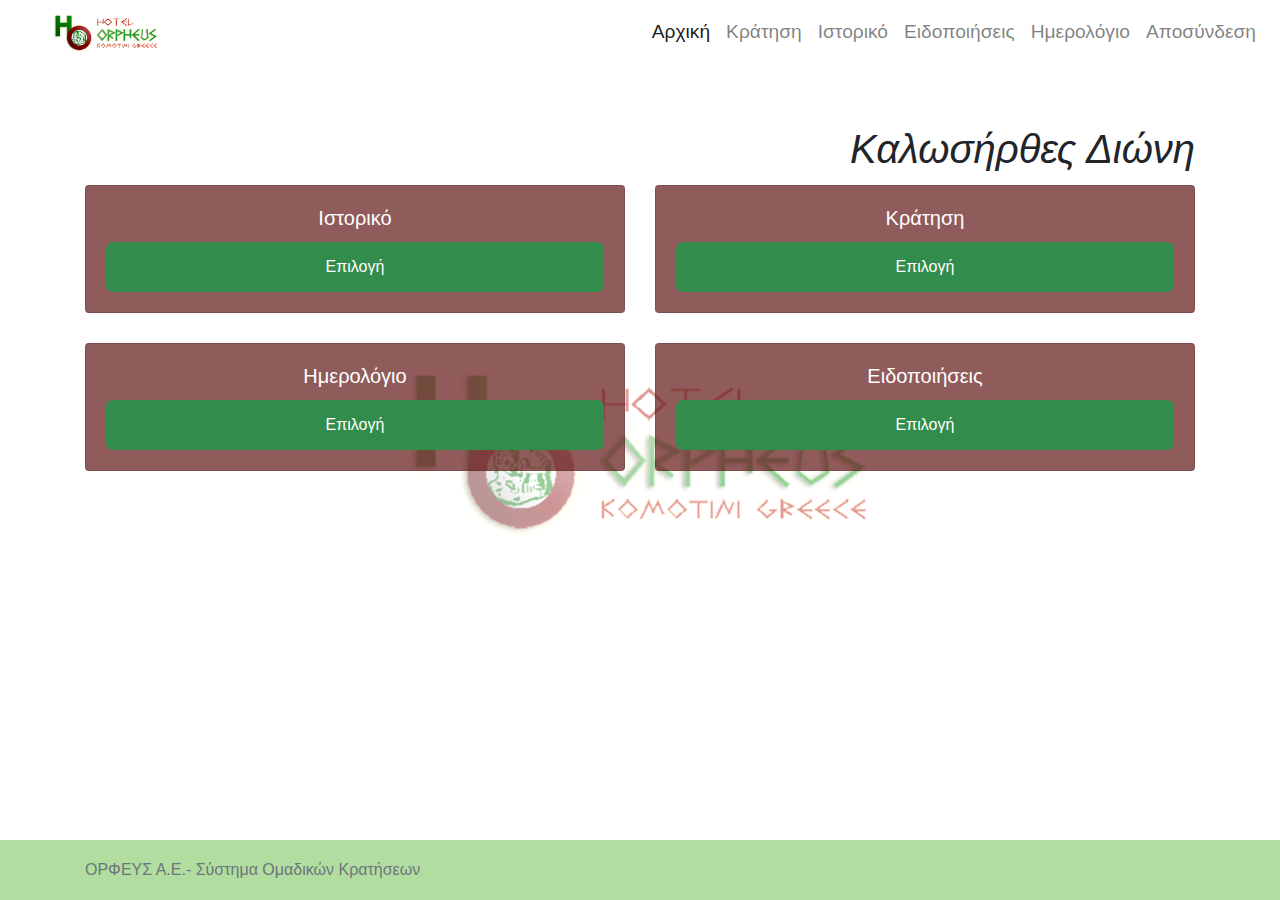
<file: index.html>
<!doctype html>
<html lang="en">

<head>
  <meta charset="utf-8">
  <meta name="viewport" content="width=device-width, initial-scale=1, shrink-to-fit=no">
  <meta name="description" content="">
  <meta name="author" content="">

  <title>Orpheus Group Management</title>
  <!-- Bootstrap 4 -->
  <link rel="stylesheet" href="https://stackpath.bootstrapcdn.com/bootstrap/4.3.1/css/bootstrap.min.css"
    integrity="sha384-ggOyR0iXCbMQv3Xipma34MD+dH/1fQ784/j6cY/iJTQUOhcWr7x9JvoRxT2MZw1T" crossorigin="anonymous">
  <link rel="stylesheet" href="https://use.fontawesome.com/releases/v5.6.3/css/all.css"
    integrity="sha384-UHRtZLI+pbxtHCWp1t77Bi1L4ZtiqrqD80Kn4Z8NTSRyMA2Fd33n5dQ8lWUE00s/" crossorigin="anonymous">
  <link rel="stylesheet" href="css/style.css">
  <link rel="shortcut icon" type="image/png" href="images/favicon.png"/>
</head>

<body class="custom-background">

  <header>
    <!-- Fixed navbar -->
    <nav class="navbar navbar-expand-md navbar-light">
      <a class="navbar-brand" href="index.html"><img class="logo" src="images/rsz_logo1.png" alt="logo"></a>
      <button class="navbar-toggler" type="button" data-toggle="collapse" data-target="#navbarCollapse"
        aria-controls="navbarCollapse" aria-expanded="false" aria-label="Toggle navigation">
        <span class="navbar-toggler-icon"></span>
    </button>
      <div class="collapse navbar-collapse" id="navbarCollapse">
        <ul class="navbar-nav ml-auto custom-nav">
          <li class="nav-item active">
            <a class="nav-link" href="index.html">Αρχική<span class="sr-only">(current)</span></a>
          </li>
          <li class="nav-item">
            <a class="nav-link" href="group.html">Κράτηση</a>
          </li>
          <li class="nav-item">
            <a class="nav-link" href="istoriko.html">Ιστορικό</a>
          </li>
          <li class="nav-item">
            <a class="nav-link" href="#">Ειδοποιήσεις</a>
          </li>
          <li class="nav-item">
            <a class="nav-link" href="#">Ημερολόγιο</a>
          </li>
          <li class="nav-item">
            <a class="nav-link logout" href="#"><i class="fas fa-sign-out-alt"></i> Αποσύνδεση</a>
          </li>
        </ul>
      </div>
    </nav>
  </header>

  <!-- Begin page content -->
  <main class="container">
    <div class="d-flex flex-row-reverse mb-1">
      <h1><em>Καλωσήρθες Διώνη</em></h1>
    </div>
    <div class="row cards">
      <div class="col-sm-6">
        <div class="card w-70 h-100 card-background text-center">
          <div class="card-body">
            <h5 class="card-title">Ιστορικό</h5>
            <i style="margin-bottom: 10px;" class="far fa-clock fa-5x card-img"></i>
            <button style="width: 100%" class="my-button" onclick="location.href='istoriko.html'">Επιλογή</button>
          </div>
        </div>
      </div>
      <div class="col-sm-6">
        <div class="card w-70 h-100 card-background text-center">
          <div class="card-body">
            <h5 class="card-title">Κράτηση</h5>
            <i style="margin-bottom: 10px;" class="far fa-file-alt fa-5x card-img"></i>
            <button style="width: 100%" class="my-button" onclick="location.href='group.html'">Επιλογή</button>
          </div>
        </div>
      </div>
    </div>
    <div class="row cards">
      <div class="col-sm-6">
        <div class="card w-70 h-100 card-background text-center">
          <div class="card-body">
            <h5 class="card-title">Ημερολόγιο</h5>
            <i style="margin-bottom: 10px;" class="far fa-calendar-alt fa-5x card-img"></i>
            <button style="width: 100%" class="my-button">Επιλογή</button>
          </div>
        </div>
      </div>
      <div class="col-sm-6">
        <div class="card w-70 h-100 card-background text-center">
          <div class="card-body">
            <h5 class="card-title">Ειδοποιήσεις</h5>
            <i style="margin-bottom: 10px;" class="far fa-bell fa-5x card-img"></i>
            <button style="width: 100%" class="my-button">Επιλογή</button>
          </div>
        </div>
      </div>
    </div>
  </main>

  <footer class="footer">
    <div class="container">
      <span class="text-muted">ΟΡΦΕΥΣ Α.Ε.- Σύστημα Ομαδικών Κρατήσεων</span>
    </div>
  </footer>

  <script src="https://code.jquery.com/jquery-3.3.1.slim.min.js"
    integrity="sha384-q8i/X+965DzO0rT7abK41JStQIAqVgRVzpbzo5smXKp4YfRvH+8abtTE1Pi6jizo"
    crossorigin="anonymous"></script>
  <script src="https://cdnjs.cloudflare.com/ajax/libs/popper.js/1.14.7/umd/popper.min.js"
    integrity="sha384-UO2eT0CpHqdSJQ6hJty5KVphtPhzWj9WO1clHTMGa3JDZwrnQq4sF86dIHNDz0W1"
    crossorigin="anonymous"></script>
  <script src="https://stackpath.bootstrapcdn.com/bootstrap/4.3.1/js/bootstrap.min.js"
    integrity="sha384-JjSmVgyd0p3pXB1rRibZUAYoIIy6OrQ6VrjIEaFf/nJGzIxFDsf4x0xIM+B07jRM"
    crossorigin="anonymous"></script>
</body>

</html>
</file>
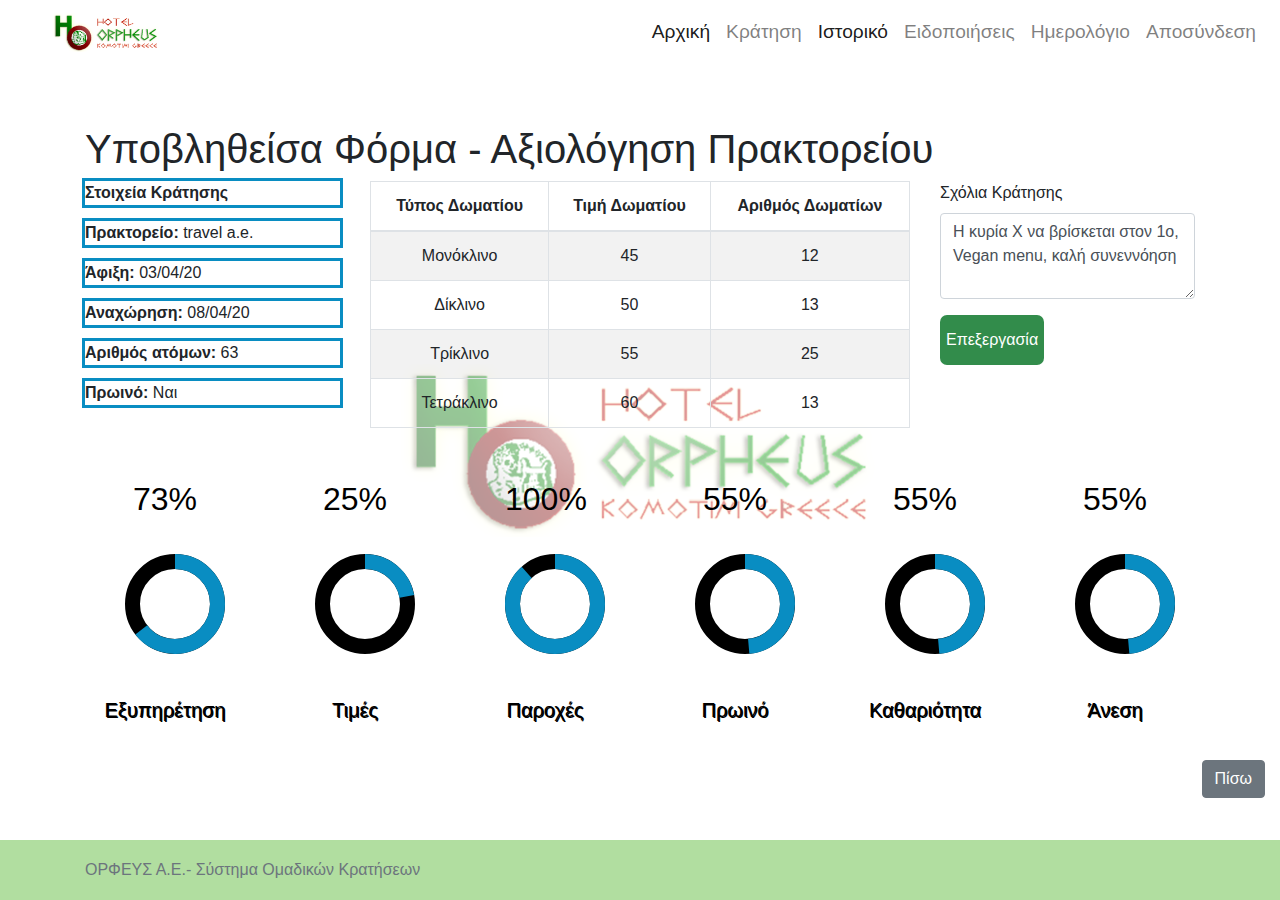
<file: forma.html>
<!DOCTYPE html>
<html lang="en">

<head>
  <meta charset="UTF-8">
  <meta name="viewport" content="width=device-width, initial-scale=1.0">
  <meta name="description" content="">
  <meta name="author" content="">
  <title>Orpheus Group Management</title>

  <!-- Bootstrap 4 -->
  <link rel="stylesheet" href="https://stackpath.bootstrapcdn.com/bootstrap/4.3.1/css/bootstrap.min.css" 
    integrity="sha384-ggOyR0iXCbMQv3Xipma34MD+dH/1fQ784/j6cY/iJTQUOhcWr7x9JvoRxT2MZw1T" crossorigin="anonymous">
  <link rel="stylesheet" href="https://use.fontawesome.com/releases/v5.6.3/css/all.css"
    integrity="sha384-UHRtZLI+pbxtHCWp1t77Bi1L4ZtiqrqD80Kn4Z8NTSRyMA2Fd33n5dQ8lWUE00s/" crossorigin="anonymous">
  <link rel="stylesheet" href="css/style.css">
  <link rel="stylesheet" href="https://formden.com/static/cdn/bootstrap-iso.css">
  <link rel="shortcut icon" type="image/png" href="images/favicon.png" />
  <link rel="stylesheet" type="text/css" href="css/forma.css">
  <style>
    p {
      outline-color: rgb(9, 141, 194);
    }

    .solid {
      outline-color: rgb(9, 141, 194);
      outline-style: solid;
    }
  </style>
</head>

<body class="custom-background">
  <header>
    <!-- Fixed navbar -->
    <nav class="navbar navbar-expand-md navbar-light">
      <a class="navbar-brand" href="index.html"><img class="logo" src="images/rsz_logo1.png" alt="logo"></a>
      <button class="navbar-toggler" type="button" data-toggle="collapse" data-target="#navbarCollapse"
        aria-controls="navbarCollapse" aria-expanded="false" aria-label="Toggle navigation">
        <span class="navbar-toggler-icon"></span>
      </button>
      <div class="collapse navbar-collapse" id="navbarCollapse">
        <ul class="navbar-nav ml-auto custom-nav">
          <li class="nav-item active">
            <a class="nav-link" href="index.html">Αρχική</a>
          </li>
          <li class="nav-item">
            <a class="nav-link" href="group.html">Κράτηση</a>
          </li>
          <li class="nav-item active">
            <a class="nav-link" href="istoriko.html">Ιστορικό<span class="sr-only">(current)</span></a>
          </li>
          <li class="nav-item">
            <a class="nav-link" href="#">Ειδοποιήσεις</a>
          </li>
          <li class="nav-item">
            <a class="nav-link" href="#">Ημερολόγιο</a>
          </li>
          <li class="nav-item">
            <a class="nav-link logout" href="#"><i class="fas fa-sign-out-alt"></i> Αποσύνδεση</a>
          </li>
        </ul>
      </div>
    </nav>
  </header>
  <!-- Begin page content -->
  <div class="container">
    <div class="page-header">
      <h1>Υποβληθείσα Φόρμα - Αξιολόγηση Πρακτορείου</h1>
    </div>
    <div class="row">
      <div class="col-md-3">
        <p class="solid"><b> Στοιχεία Κράτησης</b></p>
        <p class="solid"><b> Πρακτορείο: </b> travel a.e.</p>
        <p class="solid"><b> Άφιξη: </b> 03/04/20</p>
        <p class="solid"><b>Αναχώρηση: </b>08/04/20</p>
        <p class="solid"><b>Αριθμός ατόμων: </b> 63</p>
        <p class="solid"><b>Πρωινό:</b> Ναι</p>
      </div>
      <div class="col-md-6">
        <div class="table-responsive table-striped">
          <table class="table table-hover table-striped table-bordered" style="text-align: center;">
            <thead>
              <tr>
                <th scope="col">Τύπος Δωματίου</th>
                <th scope="col">Τιμή Δωματίου</th>
                <th scope="col">Αριθμός Δωματίων</th>
              </tr>
            </thead>
            <tbody>
              <tr>
                <td>Μονόκλινο</td>
                <td>
                  45
                </td>
                <td>12</td>
              </tr>
              <tr>
                <td>Δίκλινο</td>
                <td>50</td>
                <td>13</td>
              </tr>
              <tr>
                <td>Τρίκλινο</td>
                <td>55</td>
                <td>25</td>
              </tr>
              <tr>
                <td>Τετράκλινο</td>
                <td>60</td>
                <td>13</td>
              </tr>
            </tbody>
          </table>
        </div>
      </div>
      <div class="col-md-3">
        <form>
          <div class="form-group">
            <label for="comments">Σχόλια Κράτησης</label>
            <textarea class="form-control" id="comments" rows="3">H κυρία Χ να βρίσκεται στον 1ο, Vegan menu, καλή συνεννόηση</textarea>
          </div>
          <button class="my-button" type="submit">Επεξεργασία</button>
        </form>
      </div>

    </div>
    <div class="row text-center">
      <div class="box col-md-2 col-xs-6">
        <div class="chart" data-percent="73">73%</div>
        <h5>Εξυπηρέτηση</h5>
      </div>
      <div class="box col-md-2 col-xs-6">
        <div class="chart" data-percent="25">25% </div>
        <h5>Τιμές</h5>
      </div>
      <div class="box col-md-2 col-xs-6">
        <div class="chart" data-percent="100">100%</div>
        <h5>Παροχές</h5>
      </div>
      <div class="box col-md-2 col-xs-6">
        <div class="chart" data-percent="55">55%</div>
        <h5>Πρωινό</h5>
      </div>
      <div class="box col-md-2 col-xs-6">
        <div class="chart" data-percent="55">55%</div>
        <h5>Καθαριότητα</h5>
      </div>
      <div class="box col-md-2 col-xs-6">
        <div class="chart" data-percent="55">55%</div>
        <h5>Άνεση</h5>
      </div>
    </div>

  </div>
  <div class="row d-flex flex-row-reverse">
    <button class="btn btn-secondary" style="margin: 30px;" onclick="location.href='istoriko.html'">Πίσω</button>
  </div>
  <footer class="footer">
    <div class="container">
      <span class="text-muted">ΟΡΦΕΥΣ Α.Ε.- Σύστημα Ομαδικών Κρατήσεων</span>
    </div>
  </footer>
  <script src="https://code.jquery.com/jquery-3.5.0.js"></script>
  <script src="https://code.jquery.com/jquery-3.3.1.slim.min.js"
    integrity="sha384-q8i/X+965DzO0rT7abK41JStQIAqVgRVzpbzo5smXKp4YfRvH+8abtTE1Pi6jizo"
    crossorigin="anonymous"></script>
  <script src="js/jquery.easypiechart.js"></script>
  <script src="https://cdnjs.cloudflare.com/ajax/libs/popper.js/1.14.7/umd/popper.min.js"
    integrity="sha384-UO2eT0CpHqdSJQ6hJty5KVphtPhzWj9WO1clHTMGa3JDZwrnQq4sF86dIHNDz0W1"
    crossorigin="anonymous"></script>
  <script src="https://stackpath.bootstrapcdn.com/bootstrap/4.3.1/js/bootstrap.min.js"
    integrity="sha384-JjSmVgyd0p3pXB1rRibZUAYoIIy6OrQ6VrjIEaFf/nJGzIxFDsf4x0xIM+B07jRM"
    crossorigin="anonymous"></script>
  <script>
    $(document).ready(
      function () {
        $('.chart').easyPieChart({
          size: 100,
          barColor: 'rgb(9, 141, 194)',
          scaleColor: false,
          lineWidth: 15,
          trackColor: '#000000',
          lineCap: 'circle',
          animate: 1000
        });
      }
    )
  </script>
</body>

</html>
</file>
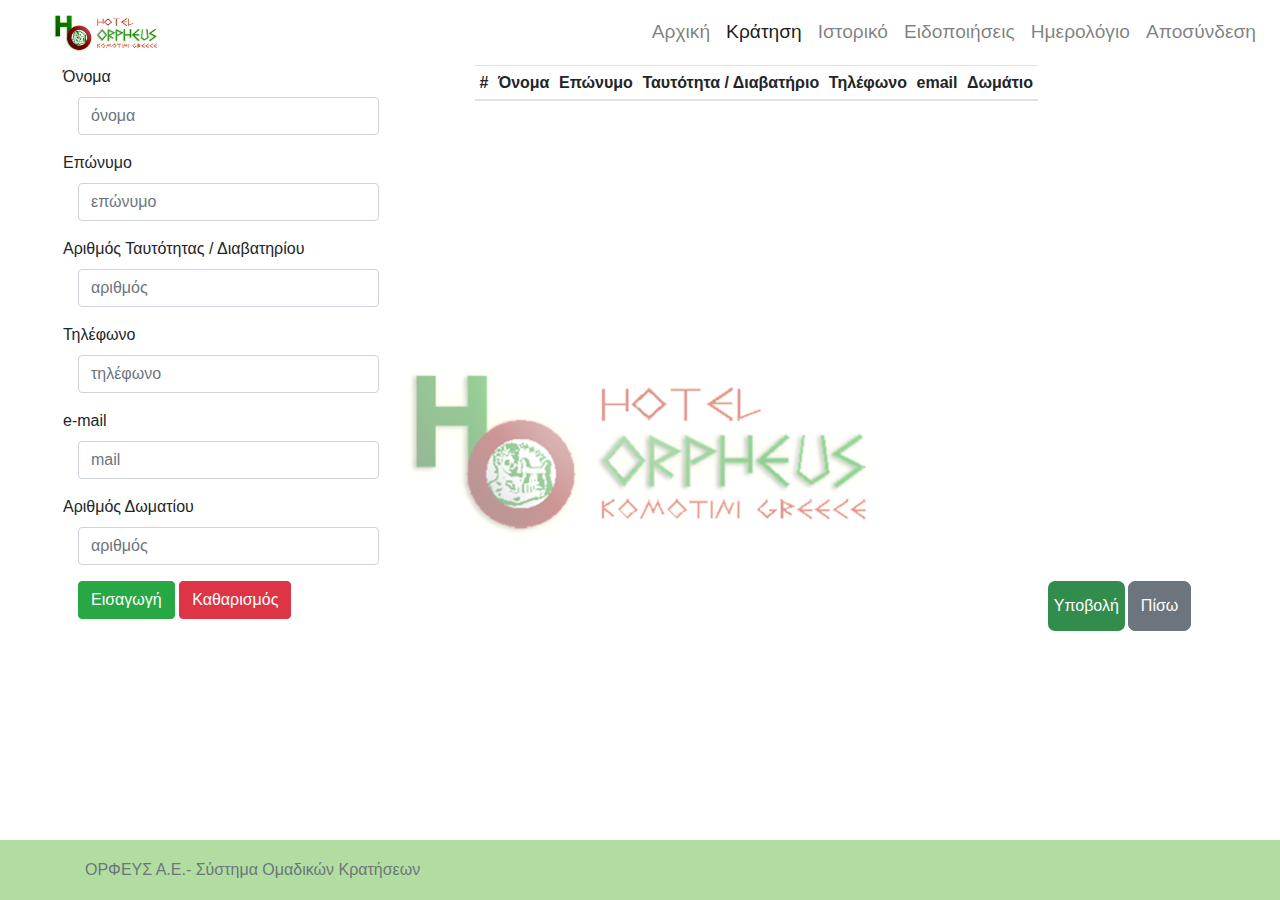
<file: group-members.html>
<!doctype html>
<html lang="en">

<head>
    <meta charset="utf-8">
    <meta name="viewport" content="width=device-width, initial-scale=1, shrink-to-fit=no">
    <meta name="description" content="">
    <meta name="author" content="">

    <title>Orpheus Group Management</title>
    <!-- Bootstrap 4 -->
    <link rel="stylesheet" href="https://stackpath.bootstrapcdn.com/bootstrap/4.3.1/css/bootstrap.min.css"
        integrity="sha384-ggOyR0iXCbMQv3Xipma34MD+dH/1fQ784/j6cY/iJTQUOhcWr7x9JvoRxT2MZw1T" crossorigin="anonymous">
    <link rel="stylesheet" href="https://use.fontawesome.com/releases/v5.6.3/css/all.css"
        integrity="sha384-UHRtZLI+pbxtHCWp1t77Bi1L4ZtiqrqD80Kn4Z8NTSRyMA2Fd33n5dQ8lWUE00s/" crossorigin="anonymous">
    <link rel="stylesheet" href="css/style.css">
    <link rel="shortcut icon" type="image/png" href="images/favicon.png" />
</head>

<body class="custom-background">

    <header>
        <!-- Fixed navbar -->
        <nav class="navbar navbar-expand-md navbar-light">
            <a class="navbar-brand" href="index.html"><img class="logo" src="images/rsz_logo1.png" alt="logo"></a>
            <button class="navbar-toggler" type="button" data-toggle="collapse" data-target="#navbarCollapse"
                aria-controls="navbarCollapse" aria-expanded="false" aria-label="Toggle navigation">
                <span class="navbar-toggler-icon"></span>
            </button>
            <div class="collapse navbar-collapse" id="navbarCollapse">
                <ul class="navbar-nav ml-auto custom-nav">
                    <li class="nav-item">
                        <a class="nav-link" href="index.html">Αρχική</a>
                    </li>
                    <li class="nav-item active">
                        <a class="nav-link" href="group.html">Κράτηση<span class="sr-only">(current)</span></a>
                    </li>
                    <li class="nav-item">
                        <a class="nav-link" href="istoriko.html">Ιστορικό</a>
                    </li>
                    <li class="nav-item">
                        <a class="nav-link" href="#">Ειδοποιήσεις</a>
                    </li>
                    <li class="nav-item">
                        <a class="nav-link" href="#">Ημερολόγιο</a>
                    </li>
                    <li class="nav-item">
                        <a class="nav-link logout" href="#"><i class="fas fa-sign-out-alt"></i> Αποσύνδεση</a>
                    </li>
                </ul>
            </div>
        </nav>
    </header>
    <!-- Begin page content -->
    <main class="container-fluid">
        <div class="row">
            <!-- Form -->
            <div id="myform" class="col-sm-12 col-lg-4 ml-5">
                <form action="submit.php" method="POST" class="form-horizontal">
                    <div class="form-group">
                        <label for="name" class="control-label">Όνομα </label>
                        <div class="col-sm-10">
                            <input type="text" id="name" name="cust_name" class="form-control" placeholder="όνομα"
                                required>
                        </div>
                    </div>
                    <div class="form-group">
                        <label for="sname" class="control-label">Επώνυμο</label>
                        <div class="col-sm-10">
                            <input type="text" id="sname" name="cust_sname" class="form-control" placeholder="επώνυμο"
                                required>
                        </div>
                    </div>
                    <div class="form-group">
                        <label for="idnumber" class="control-label">Αριθμός Ταυτότητας / Διαβατηρίου</label>
                        <div class="col-sm-10">
                            <input type="text" id="idnumber" name="cust_id" class="form-control" placeholder="αριθμός">
                        </div>
                    </div>
                    <div class="form-group">
                        <label for="telephone" class="control-label">Τηλέφωνο</label>
                        <div class="col-sm-10">
                            <input type="tel" id="telephone" name="cust_tel" class="form-control"
                                placeholder="τηλέφωνο">
                        </div>
                    </div>
                    <div class="form-group">
                        <label for="email" class="control-label">e-mail</label>
                        <div class="col-sm-10">
                            <input type="tel" id="email" name="cust_mail" class="form-control" placeholder="mail">
                        </div>
                    </div>
                    <div class="form-group">
                        <label for="room" class="control-label">Αριθμός Δωματίου</label>
                        <div class="col-sm-10">
                            <input type="number" id="room" name="cust_room" min="101" max="709" class="form-control"
                                placeholder="αριθμός" required>
                        </div>
                    </div>

                    <div class="form-group">
                        <div class="col-sm-10 col-sm-offset-2">
                            <button type="submit" class="btn btn-success">Εισαγωγή</button>
                            <button type="reset" class="btn btn-danger">Καθαρισμός</button>

                        </div>
                    </div>

                </form>
            </div>
            <!-- Table -->
            <div class="col-xs-12 col-lg-7">
                <div class="row">
                    <div class="table-responsive table-striped table-sm">
                        <table id="my-table" class="table">
                            <thead>
                                <tr>
                                    <th scope="col">#</th>
                                    <th scope="col">Όνομα</th>
                                    <th scope="col">Επώνυμο</th>
                                    <th scope="col">Ταυτότητα / Διαβατήριο</th>
                                    <th scope="col">Τηλέφωνο</th>
                                    <th scope="col">email</th>
                                    <th scope="col">Δωμάτιο</th>
                                </tr>
                            </thead>
                            <tbody>
                            </tbody>
                        </table>
                    </div>
                </div>
                <div id="cust-submit" class="row">
                    <button class="btn btn-secondary" onclick="location.href='group.html'" style="border-radius: 7px; margin-left: 3px;">Πίσω</button>
                    <!-- Button trigger modal -->
                    <button type="button" class="my-button" data-toggle="modal" data-target="#exampleModal">
                        Υποβολή
                    </button>
                </div>

                <!-- Modal -->
                <div class="modal fade" id="exampleModal" tabindex="-1" role="dialog"
                    aria-labelledby="exampleModalLabel" aria-hidden="true">
                    <div class="modal-dialog" role="document">
                        <div class="modal-content">
                            <div class="modal-header">
                                <h5 class="modal-title" id="exampleModalLabel">Επιβεβαίωση</h5>
                                <button type="button" class="close" data-dismiss="modal" aria-label="Close">
                                    <span aria-hidden="true">&times;</span>
                                </button>
                            </div>
                            <div class="modal-body">
                                Θέλετε να υποβάλετε οριστικά τα μέλη του γκρουπ;
                            </div>
                            <div class="modal-footer">
                                <button type="button" class="btn btn-secondary" data-dismiss="modal">Ακύρωση</button>
                                <button type="button" class="btn btn-success" onclick="sendJSON()">Ναι</button>
                            </div>
                        </div>
                    </div>
                </div>
            </div>
        </div>
    </main>

    <footer class="footer">
        <div class="container">
            <span class="text-muted">ΟΡΦΕΥΣ Α.Ε.- Σύστημα Ομαδικών Κρατήσεων</span>
        </div>
    </footer>
    <!-- jQuery -->
    <script src="https://code.jquery.com/jquery-3.3.1.slim.min.js"
        integrity="sha384-q8i/X+965DzO0rT7abK41JStQIAqVgRVzpbzo5smXKp4YfRvH+8abtTE1Pi6jizo"
        crossorigin="anonymous"></script>
    <script src="https://cdnjs.cloudflare.com/ajax/libs/popper.js/1.14.7/umd/popper.min.js"
        integrity="sha384-UO2eT0CpHqdSJQ6hJty5KVphtPhzWj9WO1clHTMGa3JDZwrnQq4sF86dIHNDz0W1"
        crossorigin="anonymous"></script>
    <!-- jQuery script -->
    <script src="js/script.js"></script>
    <script src="https://stackpath.bootstrapcdn.com/bootstrap/4.3.1/js/bootstrap.min.js"
        integrity="sha384-JjSmVgyd0p3pXB1rRibZUAYoIIy6OrQ6VrjIEaFf/nJGzIxFDsf4x0xIM+B07jRM"
        crossorigin="anonymous"></script>
</body>

</html>
</file>
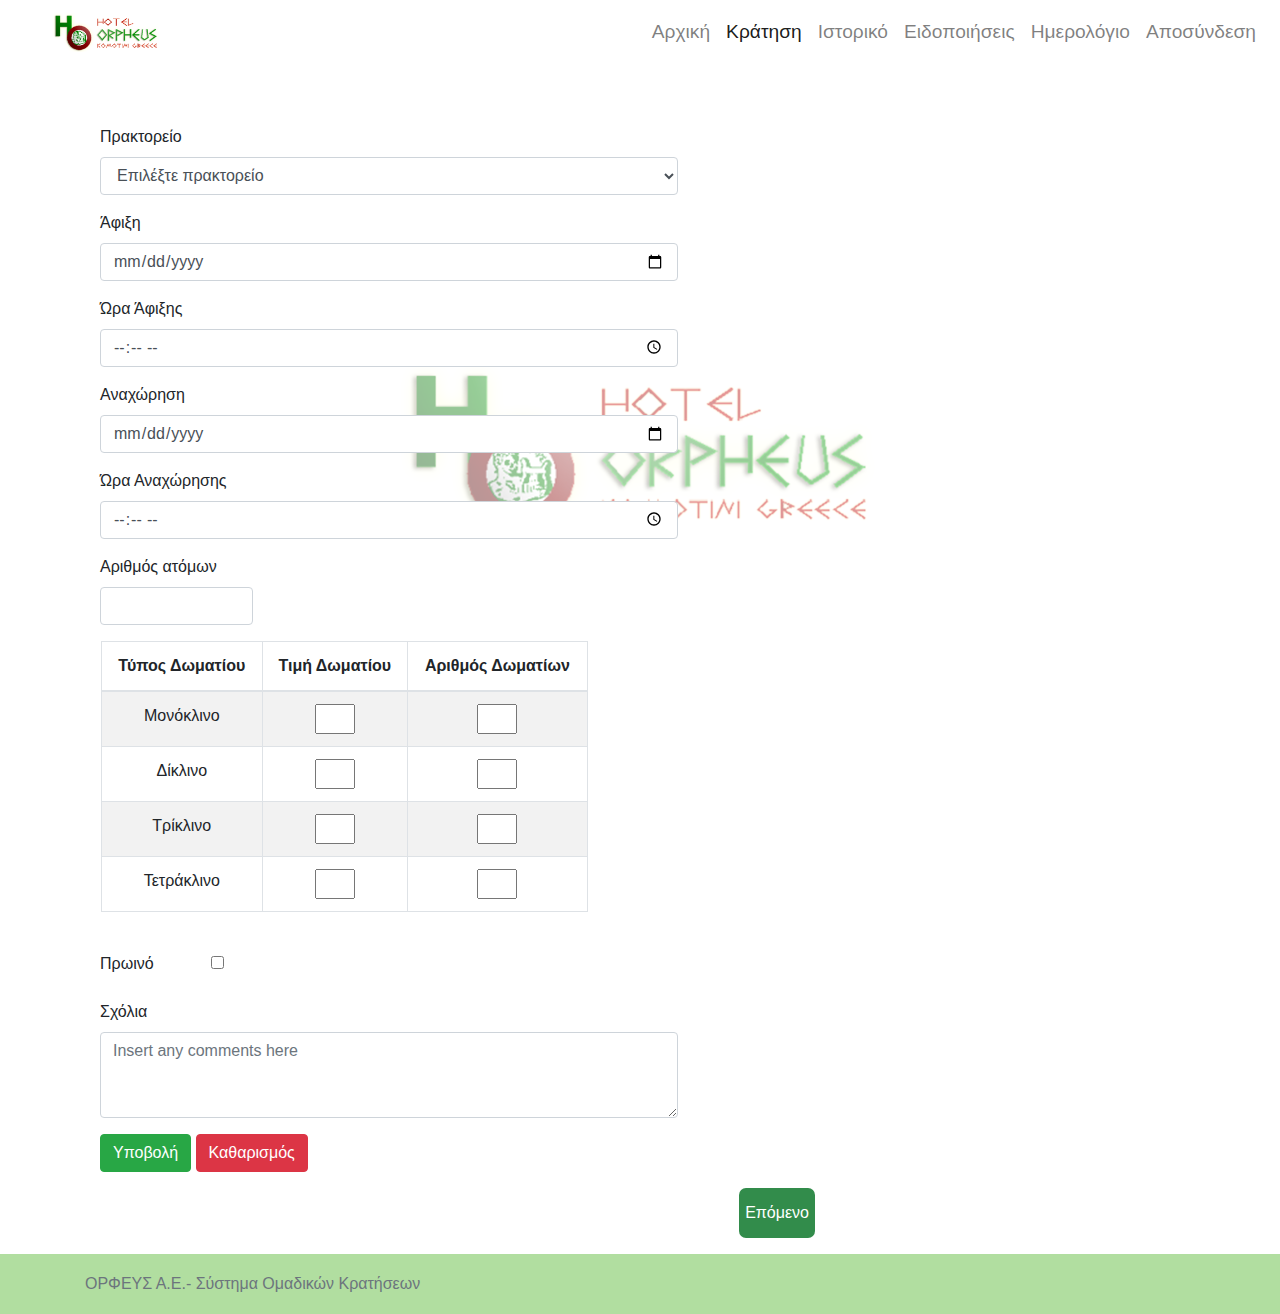
<file: group.html>
<!doctype html>
<html lang="en">

<head>
    <meta charset="utf-8">
    <meta name="viewport" content="width=device-width, initial-scale=1, shrink-to-fit=no">
    <meta name="description" content="">
    <meta name="author" content="">

    <title>Orpheus Group Management</title>
    <!-- Bootstrap 4 -->
    <link rel="stylesheet" href="https://stackpath.bootstrapcdn.com/bootstrap/4.3.1/css/bootstrap.min.css"
        integrity="sha384-ggOyR0iXCbMQv3Xipma34MD+dH/1fQ784/j6cY/iJTQUOhcWr7x9JvoRxT2MZw1T" crossorigin="anonymous">
    <link rel="stylesheet" href="https://use.fontawesome.com/releases/v5.6.3/css/all.css"
        integrity="sha384-UHRtZLI+pbxtHCWp1t77Bi1L4ZtiqrqD80Kn4Z8NTSRyMA2Fd33n5dQ8lWUE00s/" crossorigin="anonymous">
    <link rel="stylesheet" href="css/style.css">
    <link rel="shortcut icon" type="image/png" href="images/favicon.png" />
</head>

<body class="custom-background">

    <header>
        <!-- Fixed navbar -->
        <nav class="navbar navbar-expand-md navbar-light">
            <a class="navbar-brand" href="index.html"><img class="logo" src="images/rsz_logo1.png" alt="logo"></a>
            <button class="navbar-toggler" type="button" data-toggle="collapse" data-target="#navbarCollapse"
                aria-controls="navbarCollapse" aria-expanded="false" aria-label="Toggle navigation">
                <span class="navbar-toggler-icon"></span>
            </button>
            <div class="collapse navbar-collapse" id="navbarCollapse">
                <ul class="navbar-nav ml-auto custom-nav">
                    <li class="nav-item">
                        <a class="nav-link" href="index.html">Αρχική</a>
                    </li>
                    <li class="nav-item active">
                        <a class="nav-link" href="group.html">Κράτηση<span class="sr-only">(current)</span></a>
                    </li>
                    <li class="nav-item">
                        <a class="nav-link" href="istoriko.html">Ιστορικό</a>
                    </li>
                    <li class="nav-item">
                        <a class="nav-link" href="#">Ειδοποιήσεις</a>
                    </li>
                    <li class="nav-item">
                        <a class="nav-link" href="#">Ημερολόγιο</a>
                    </li>
                    <li class="nav-item">
                        <a class="nav-link logout" href="#"><i class="fas fa-sign-out-alt"></i> Αποσύνδεση</a>
                    </li>
                </ul>
            </div>
        </nav>
    </header>
    <!-- Begin page content -->
    <main role="main" class="container">
        <div class="row">
            <!-- Form -->
            <div id="group-form" class="col-xs-12 col-md-10 col-lg-8">
                <!-- Form method should be "POST" and action should be included at the real system, removed it for demo purposes -->
                <form class="form-horizontal">
                    <div class="form-group">
                        <label for="agency" class="col-sm-2 control-label">Πρακτορείο </label>
                        <div class="col-sm-10">
                            <select id="agency" name="agency_name" class="form-control" required>
                                <option value="">Επιλέξτε πρακτορείο</option>
                                <option value="1">Πρακτορείο 1</option>
                                <option value="2">Πρακτορείο 2</option>
                                <option value="3">Πρακτορείο 3</option>
                                <option value="4">Πρακτορείο 4</option>
                            </select>
                        </div>
                    </div>

                    <div class="form-group">
                        <label for="arrival" class="col-sm-2 control-label">Άφιξη </label>
                        <div class="col-sm-10">
                            <input type="date" id="arrival" name="arrival_name" class="form-control" required>
                        </div>
                    </div>

                    <div class="form-group">
                        <label for="time1" class="col-sm-2 control-label"> Ώρα Άφιξης </label>
                        <div class="col-sm-10">
                            <input type="time" id="time1" name="time1_name" class="form-control" required>
                        </div>
                    </div>

                    <div class="form-group">
                        <label for="departure" class="col-sm-2 control-label">Αναχώρηση </label>
                        <div class="col-sm-10">
                            <input type="date" id="departure" name="departure_name" class="form-control" required>
                        </div>
                    </div>

                    <div class="form-group">
                        <label for="time2" class="col-sm-4 control-label"> Ώρα Αναχώρησης </label>
                        <div class="col-sm-10">
                            <input type="time" id="time2" name="time2_name" class="form-control" required>
                        </div>
                    </div>

                    <div class="form-group">
                        <label for="sum" class="col-sm-4 control-label">Αριθμός ατόμων</label>
                        <div class="col-sm-3">
                            <input type="number" min="0" id="sum" name="sum_name" class="form-control" required>
                        </div>
                    </div>

                    <div class=" form-group">

                        <div class="col-xs-12 col-lg-8">
                            <div class="row">
                                <div class="table-responsive table-striped" style="overflow-x: visible;">
                                    <table class="table table-hover table-striped table-bordered ml-3"
                                        style="text-align: center;">
                                        <thead>
                                            <tr>
                                                <th scope="col">Τύπος Δωματίου</th>
                                                <th scope="col">Τιμή Δωματίου</th>
                                                <th scope="col">Αριθμός Δωματίων</th>
                                            </tr>
                                        </thead>
                                        <tbody>
                                            <tr>

                                                <td>Μονόκλινο</td>
                                                <td>

                                                    <input min="0" name="p-1" id="p-1" type="number" class="table-input" required>

                                                </td>
                                                <td>

                                                    <input min="0" name="n-1" id="n-1" type="number" class="table-input" required>

                                                </td>
                                            </tr>
                                            <tr>

                                                <td>Δίκλινο</td>
                                                <td>

                                                    <input name="p-2" id="p-2" type="number" class="table-input" min="0" required>

                                                </td>
                                                <td>

                                                    <input name="n-2" id="n-2" type="number" class="table-input" min="0" required>

                                                </td>
                                            </tr>
                                            <tr>

                                                <td>Τρίκλινο</td>
                                                <td>

                                                    <input name="p-3" id="p-3" type="number" class="table-input" min="0" required>

                                                </td>
                                                <td>

                                                    <input name="n-3" id="n-3" type="number" class="table-input" min="0" required>

                                                </td>
                                            </tr>
                                            <tr>

                                                <td>Τετράκλινο</td>
                                                <td>

                                                    <input name="p-4" id="p-4" type="number" class="table-input" min="0" required>

                                                </td>
                                                <td>

                                                    <input name="n-4" id="n-4" type="number" class="table-input" min="0" required>

                                                </td>
                                            </tr>
                                        </tbody>
                                    </table>
                                </div>
                            </div>

                        </div>
                        <br>
                        <div class="form-group checkbox">
                            <label class="col-sm-2 control-label">Πρωινό </label>
                            <input type="checkbox" value="">

                        </div>




                        <div class="form-group">
                            <label class="col-sm-2 control-label">Σχόλια </label>
                            <div class="col-sm-10">

                                <textarea class="form-control" rows="3" maxlength="200"
                                    placeholder="Insert any comments here"></textarea>

                            </div>
                        </div>

                        <div class="form-group">
                            <div class="col-sm-10 col-sm-offset-2">
                                <button type="submit" class="btn btn-success">Υποβολή</button>
                                <button type="reset" class="btn btn-danger">Καθαρισμός</button>

                            </div>
                        </div>

                    </div>
                </form>
                <div class="row">
                    <div class="col-md-12 text-right mb-3">
                        <button class="my-button" onclick="location.href='group-members.html'">Επόμενο</button>
                    </div>
                </div>
            </div>
        </div>
    </main>

    <footer class="footer">
        <div class="container">
            <span class="text-muted">ΟΡΦΕΥΣ Α.Ε.- Σύστημα Ομαδικών Κρατήσεων</span>
        </div>
    </footer>
    <!-- jQuery -->
    <script src="https://code.jquery.com/jquery-3.3.1.slim.min.js"
        integrity="sha384-q8i/X+965DzO0rT7abK41JStQIAqVgRVzpbzo5smXKp4YfRvH+8abtTE1Pi6jizo"
        crossorigin="anonymous"></script>
    <script src="https://cdnjs.cloudflare.com/ajax/libs/popper.js/1.14.7/umd/popper.min.js"
        integrity="sha384-UO2eT0CpHqdSJQ6hJty5KVphtPhzWj9WO1clHTMGa3JDZwrnQq4sF86dIHNDz0W1"
        crossorigin="anonymous"></script>
    <!-- jQuery script -->
    <script src="https://stackpath.bootstrapcdn.com/bootstrap/4.3.1/js/bootstrap.min.js"
        integrity="sha384-JjSmVgyd0p3pXB1rRibZUAYoIIy6OrQ6VrjIEaFf/nJGzIxFDsf4x0xIM+B07jRM"
        crossorigin="anonymous"></script>
</body>

</html>
</file>
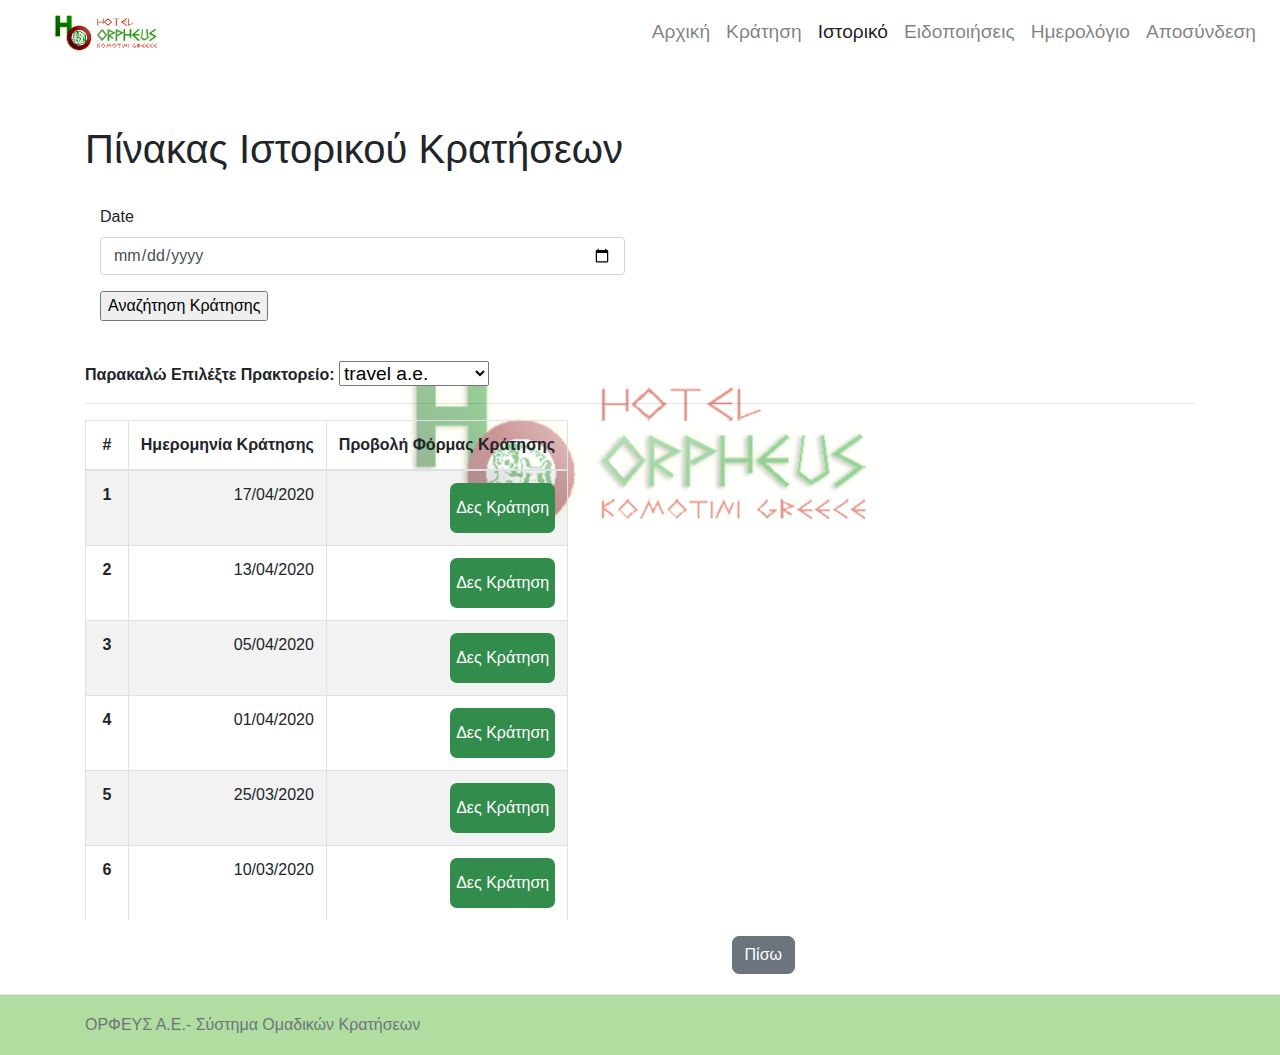
<file: istoriko.html>
<!doctype html>
<html lang="en">

<head>
    <meta charset="utf-8">
    <meta name="viewport" content="width=device-width, initial-scale=1, shrink-to-fit=no">
    <meta name="description" content="">
    <meta name="author" content="">

    <title>Orpheus Group Management</title>
    <!-- Bootstrap 4 -->
    <link rel="stylesheet" href="https://stackpath.bootstrapcdn.com/bootstrap/4.3.1/css/bootstrap.min.css"
        integrity="sha384-ggOyR0iXCbMQv3Xipma34MD+dH/1fQ784/j6cY/iJTQUOhcWr7x9JvoRxT2MZw1T" crossorigin="anonymous">
    <link rel="stylesheet" href="https://use.fontawesome.com/releases/v5.6.3/css/all.css"
        integrity="sha384-UHRtZLI+pbxtHCWp1t77Bi1L4ZtiqrqD80Kn4Z8NTSRyMA2Fd33n5dQ8lWUE00s/" crossorigin="anonymous">
    <link rel="stylesheet" href="css/style.css">
    <link rel="stylesheet" href="https://formden.com/static/cdn/bootstrap-iso.css" />
    <link rel="shortcut icon" type="image/png" href="images/favicon.png"/>
</head>

<body class="custom-background">
    <header>
        <!-- Fixed navbar -->
        <nav class="navbar navbar-expand-md navbar-light">
          <a class="navbar-brand" href="index.html"><img class="logo" src="images/rsz_logo1.png" alt="logo"></a>
          <button class="navbar-toggler" type="button" data-toggle="collapse" data-target="#navbarCollapse"
            aria-controls="navbarCollapse" aria-expanded="false" aria-label="Toggle navigation">
            <span class="navbar-toggler-icon"></span>
        </button>
          <div class="collapse navbar-collapse" id="navbarCollapse">
            <ul class="navbar-nav ml-auto custom-nav">
              <li class="nav-item">
                <a class="nav-link" href="index.html">Αρχική</a>
              </li>
              <li class="nav-item">
                <a class="nav-link" href="group.html">Κράτηση</a>
              </li>
              <li class="nav-item active">
                <a class="nav-link" href="istoriko.html">Ιστορικό<span class="sr-only">(current)</span></a>
              </li>
              <li class="nav-item">
                <a class="nav-link" href="#">Ειδοποιήσεις</a>
              </li>
              <li class="nav-item">
                <a class="nav-link" href="#">Ημερολόγιο</a>
              </li>
              <li class="nav-item">
                <a class="nav-link logout" href="#"><i class="fas fa-sign-out-alt"></i> Αποσύνδεση</a>
              </li>
            </ul>
          </div>
        </nav>
      </header>

    <!-- Begin page content -->
    <div class="container">
        <div class="page-header">
          <h1>Πίνακας Ιστορικού Κρατήσεων</h1>
    </div>
    <br>
    <!-- date picker -->
    <div class="bootstrap-iso">
        <div class="container-fluid">
            <div class="row">
                <div class="col-md-6 col-sm-6 col-xs-12">
                    <form method="post">
                        <div class="form-group ">
                            <label class="control-label " for="date">
                                Date
                            </label>
                            <input class="form-control" id="date" name="date" type="date"/>
                        </div>
                        <div class="form-group">
                            <div>
                                <input type="button" id="mybutton" value="Αναζήτηση Κράτησης">
                            </div>
                        </div>
                    </form>
                </div>
            </div>
        </div>
    </div>

    <br>

    <!-- combo box -->
    <b style="font-size:medium;">Παρακαλώ Επιλέξτε Πρακτορείο:</b>
    <select style="font-size: larger;" name="Συνεργαζόμενα Πρακτορεία">
        <option>travel a.e.</option>
        <option>pame ekdromh</option>
        <option>taxidi</option>
        <option>wraia komotini</option>
    </select>

    <hr>

    <!-- table κρατήσεων -->
    
        <div class="col-xs-12 col-lg-8">
            <div class="row">
                <div class="table-responsive table-striped">
                    <table id="my-table" class="table table-hover table-striped table-bordered" style="text-align: center;">
                        <caption>Λίστα Κρατήσεων</caption>
                        <thead>
                            <tr>
                                <th scope="col">#</th>
                                <th scope="col">Ημερομηνία Κράτησης</th>
                                <th scope="col">Προβολή Φόρμας Κράτησης</th>
                            </tr>
                        </thead>
                        <tbody>
                            <tr>
                                <th scope="row">1</th>
                                <td>17/04/2020</td>
                                <td>
                                    <form action="forma.html" target="_blank">
                                        <button class="my-button">Δες Κράτηση</button>
                                    </form>
                                </td>
                            </tr>
                            <tr>
                                <th scope="row">2</th>
                                <td>13/04/2020</td>
                                <td>
                                    <form action="forma.html" target="_blank">
                                        <button class="my-button">Δες Κράτηση</button>
                                    </form>
                                </td>
                            </tr>
                            <tr>
                                <th scope="row">3</th>
                                <td>05/04/2020</td>
                                <td>
                                    <form action="forma.html" target="_blank">
                                        <button class="my-button">Δες Κράτηση</button>
                                    </form>
                                </td>
                            </tr>
                            <tr>
                                <th scope="row">4</th>
                                <td>01/04/2020</td>
                                <td>
                                    <form action="forma.html" target="_blank">
                                        <button class="my-button">Δες Κράτηση</button>
                                    </form>
                                </td>
                            </tr>
                            <tr>
                                <th scope="row">5</th>
                                <td>25/03/2020</td>
                                <td>
                                    <form action="forma.html" target="_blank">
                                        <button class="my-button">Δες Κράτηση</button>
                                    </form>
                                </td>
                            </tr>
                            <tr>
                                <th scope="row">6</th>
                                <td>10/03/2020</td>
                                <td>
                                    <form action="forma.html" target="_blank">
                                        <button class="my-button">Δες Κράτηση</button>
                                    </form>
                                </td>
                            </tr>
                            <tr>
                                <th scope="row">7</th>
                                <td>02/03/2020</td>
                                <td>
                                    <form action="forma.html" target="_blank">
                                        <button class="my-button">Δες Κράτηση</button>
                                    </form>
                                </td>
                            </tr>
                            <tr>
                                <th scope="row">8</th>
                                <td>15/02/2020</td>
                                <td>
                                    <form action="forma.html" target="_blank">
                                        <button class="my-button">Δες Κράτηση</button>
                                    </form>
                                </td>
                            </tr>
                            <tr>
                                <th scope="row">9</th>
                                <td>12/02/2020</td>
                                <td>
                                    <form action="forma.html" target="_blank">
                                        <button class="my-button">Δες Κράτηση</button>
                                    </form>
                                </td>
                            </tr>
                            <tr>
                                <th scope="row">10</th>
                                <td>10/02/2020</td>
                                <td>
                                    <form action="forma.html" target="_blank">
                                        <button class="my-button">Δες Κράτηση</button>
                                    </form>
                                </td>
                            </tr>
                        </tbody>
                    </table>
                </div>
            </div>
            <div id="cust-submit" class="row">
                <button class="btn btn-secondary" style="border-radius: 7px; margin-left: 3px;" onclick="location.href='index.html'">Πίσω</button>
            </div>
        </div>
    </div>

    <hr>

    <!-- footer -->
    <footer class="footer">
        <div class="container">
            <span class="text-muted">ΟΡΦΕΥΣ Α.Ε.- Σύστημα Ομαδικών Κρατήσεων</span>
        </div>
    </footer>

    <!-- jQuery -->
    <script src="https://code.jquery.com/jquery-3.3.1.slim.min.js"
        integrity="sha384-q8i/X+965DzO0rT7abK41JStQIAqVgRVzpbzo5smXKp4YfRvH+8abtTE1Pi6jizo"
        crossorigin="anonymous"></script>
    <script src="https://cdnjs.cloudflare.com/ajax/libs/popper.js/1.14.7/umd/popper.min.js"
        integrity="sha384-UO2eT0CpHqdSJQ6hJty5KVphtPhzWj9WO1clHTMGa3JDZwrnQq4sF86dIHNDz0W1"
        crossorigin="anonymous"></script>
    <!-- jQuery script -->
    <script src="js/script.js"></script>
    <script src="https://stackpath.bootstrapcdn.com/bootstrap/4.3.1/js/bootstrap.min.js"
        integrity="sha384-JjSmVgyd0p3pXB1rRibZUAYoIIy6OrQ6VrjIEaFf/nJGzIxFDsf4x0xIM+B07jRM"
        crossorigin="anonymous"></script>
</body>
</html>
</file>
<file: css/style.css>
.logo {
    width: 180px;
}

.custom-background {
    background-image: url(../images/imageedit_1_8125140389.png);
    background-repeat: no-repeat;
    background-attachment: fixed;
    background-position: center;
}

.custom-nav {
    font-size: larger;
}

#my-table{
  overflow-y:scroll;
  height:500px;
  display:block;
}

#my-table td {
  text-align: right;
}

#my-table th {
  text-align: center;
}

#cust-submit{
  width: 100%;
  flex-direction: row-reverse; 
  margin-bottom: 20px;
}

.my-button {
  text-decoration: none;
    height: 50px;
    border-radius: 7px;
    background-color: #328c4b;
    border: none;
    color:white;
}

button:focus { 
    outline: thin;
}

.my-button:hover {
    background-color: #5c0000;
    transition: 0.3s;
}

.card-background {
    background-color: #631818b5;
}

.cards {
    color: white;
}

.cards .col-sm-6 {
    margin-bottom: 30px;
}

.table-input {
  width: 40px;
}


/* Sticky footer styles
-------------------------------------------------- */
html {
    position: relative;
    min-height: 100%;
  }
  body {
    /* Margin bottom by footer height */
    margin-bottom: 60px;
  }

  .footer {
    margin-top: 10px;
    position: absolute;
    bottom: 0;
    width: 100%;
    /* Set the fixed height of the footer here */
    height: 60px;
    line-height: 60px; /* Vertically center the text there */
    background-color: #b1dea0;
  }

  
  /* Custom page CSS
  -------------------------------------------------- */
  /* Not required for template or sticky footer method. */
  
  body > .container {
    padding: 60px 15px 0;
  }
  
  
  .footer > .container {
    padding-right: 15px;
    padding-left: 15px;
  }
  
  code {
    font-size: 80%;
  }
</file>
<file: css/forma.css>
body
{
    justify-content: center;
}

.container .box .chart
{
    position: relative;
    width: 80px;
    margin: 0 auto;
    text-align: center;
    font-size: 32px;
    line-height: 110px;
    color: black; 
}

.container .box h5
{
   text-align: center;
   text-transform: none;
   color: black;
   text-shadow: 1px 1px;
}
.container .box canvas
{
    position: relative;
    top: 0;
    left: 0;
}
</file>
